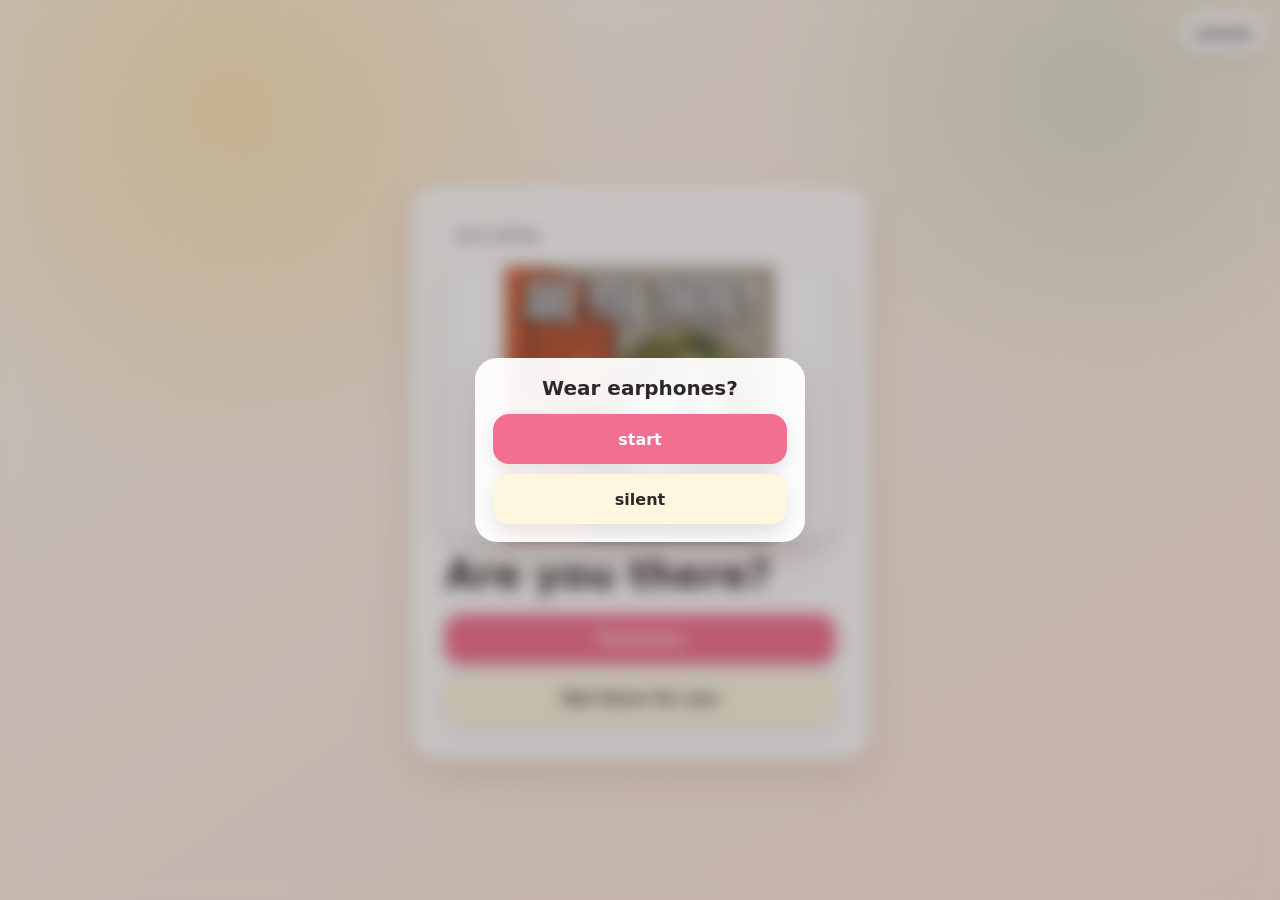
<file: index.html>
<!doctype html>
<html lang="en">
  <head>
    <meta charset="utf-8">
    <meta name="viewport" content="width=device-width, initial-scale=1">
    <meta http-equiv="refresh" content="0; url=./question1.html">
    <title>For you</title>
    <link rel="canonical" href="./question1.html">
  </head>
  <body>
    <a href="./question1.html">Open</a>
  </body>
</html>
</file>
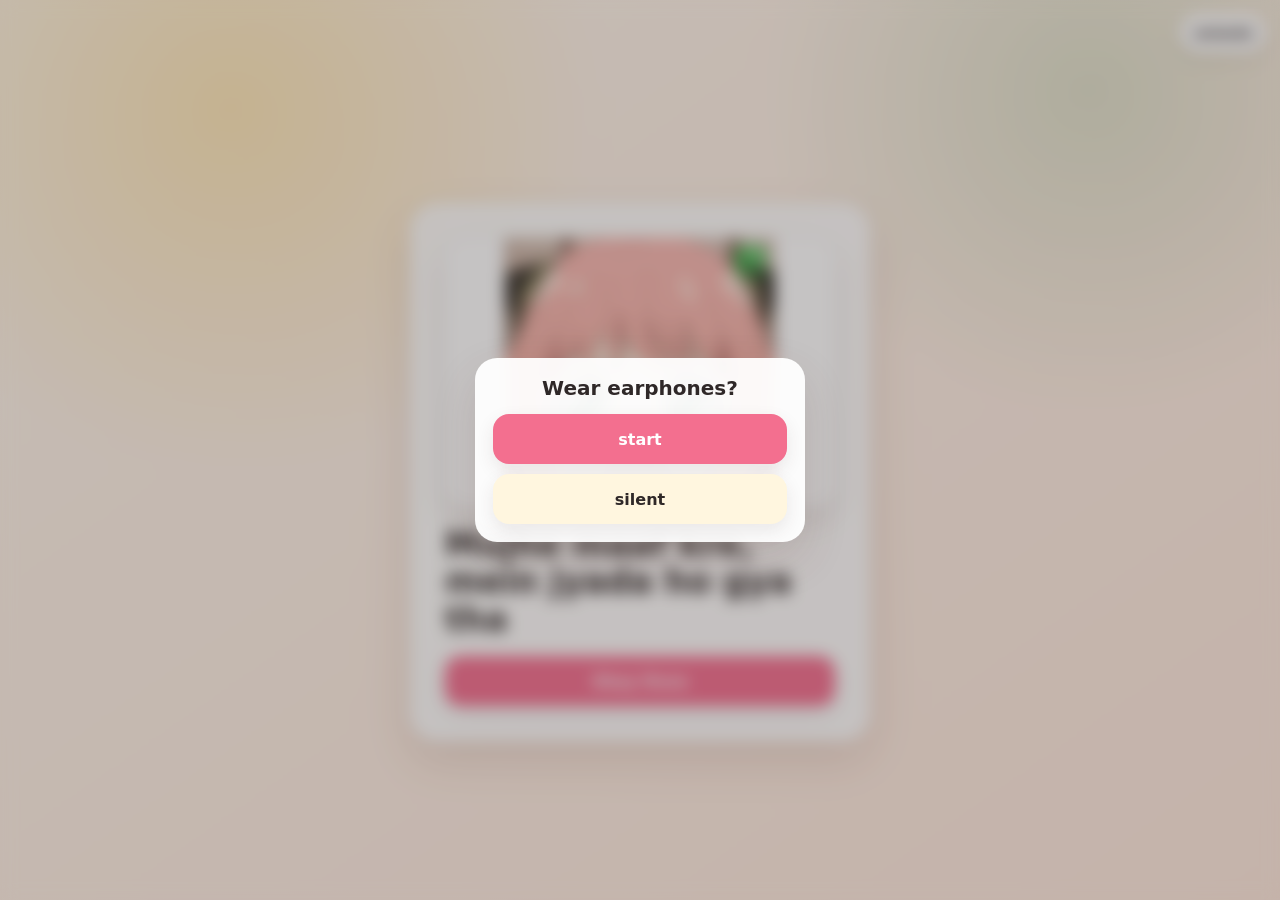
<file: emotionpage.html>
<!doctype html>
<html lang="en">
  <head>
    <meta charset="utf-8">
    <meta name="viewport" content="width=device-width, initial-scale=1">
    <title>Sorry</title>
    <link rel="stylesheet" href="style.css">
    <script src="script.js" defer></script>
  </head>
  <body>
    <audio class="page-audio" autoplay loop preload="auto">
      <source src="./resource/chooli.mp3" type="audio/mpeg">
    </audio>
    <main class="screen">
      <section class="card single">
        <div class="stack">
          <img class="hero-img" src="./resource/cchooli.gif" alt="sorry sticker" width="270" height="270">
          <h1 class="wide-title">Mujhe maaf kre, mein jyada ho gya tha</h1>
          <div class="actions">
            <a class="btn btn-primary" href="./pickday.html">Okay finne</a>
          </div>
        </div>
      </section>
    </main>
  </body>
</html>
</file>
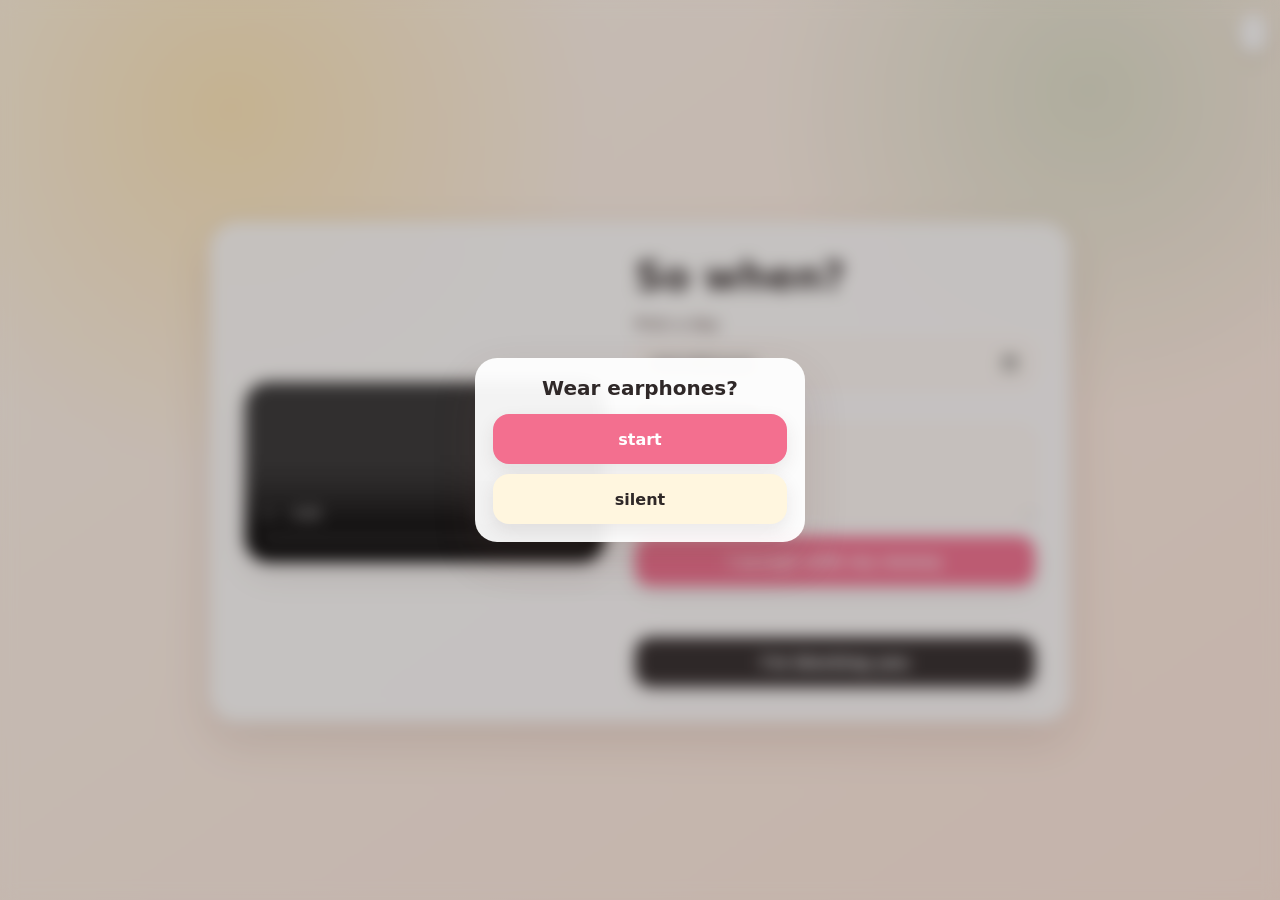
<file: pickday.html>
<!doctype html>
<html lang="en">
  <head>
    <meta charset="utf-8">
    <meta name="viewport" content="width=device-width, initial-scale=1">
    <title>Pick the day</title>
    <link rel="stylesheet" href="style.css">
    <script src="script.js" defer></script>
  </head>
  <body>
    <audio class="page-audio" autoplay loop preload="auto">
      <source src="./resource/choco_icecream.mp3" type="audio/mpeg">
    </audio>
    <main class="screen">
      <section class="card">
        <video class="hero-video" autoplay muted loop controls preload="auto" playsinline>
          <source src="./resource/dateTrim.mp4" type="video/mp4">
        </video>
        <div class="stack">
          <h1>So when?</h1>
          <form action="https://formspree.io/f/mlgzwyaa" method="POST" data-date-form>
            <input type="hidden" name="_subject" value="Date plan reply">
            <div class="field">
              <label for="day">Pick a day</label>
              <input type="date" id="day" name="day" required>
            </div>
            <div class="field">
              <label for="message">Say something</label>
              <textarea id="message" name="message">I'm in</textarea>
            </div>
            <button class="btn btn-primary" type="submit">I accept with my money</button>
            <p class="form-status" role="status" aria-live="polite"></p>
          </form>
          <a class="btn btn-dark" href="./emotionpage.html">I'm blocking you</a>
        </div>
      </section>
    </main>
  </body>
</html>
</file>
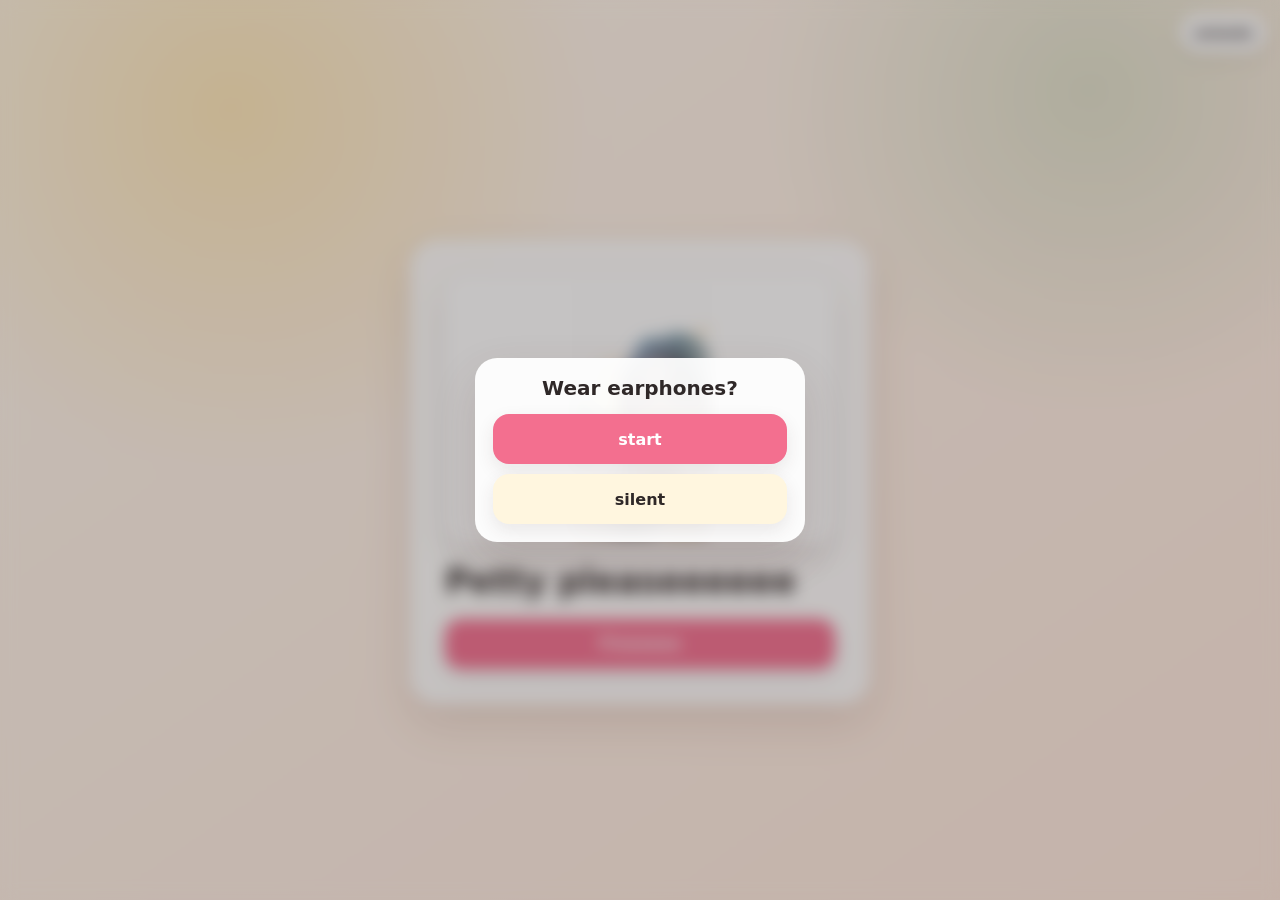
<file: pleaseopen.html>
<!doctype html>
<html lang="en">
  <head>
    <meta charset="utf-8">
    <meta name="viewport" content="width=device-width, initial-scale=1">
    <title>Petty please</title>
    <link rel="stylesheet" href="style.css">
    <script src="script.js" defer></script>
  </head>
  <body>
    <audio class="page-audio" autoplay loop preload="auto">
      <source src="./resource/sharmeeli.mp3" type="audio/mpeg">
    </audio>
    <main class="screen">
      <section class="card single">
        <div class="stack">
          <img class="hero-img" src="./resource/Picture1.png" alt="please" width="270" height="270">
          <h1 class="wide-title">Petty pleaseeeeee</h1>
          <div class="actions">
            <a class="btn btn-primary" href="./question2.html">Fineeeee</a>
          </div>
        </div>
      </section>
    </main>
  </body>
</html>
</file>
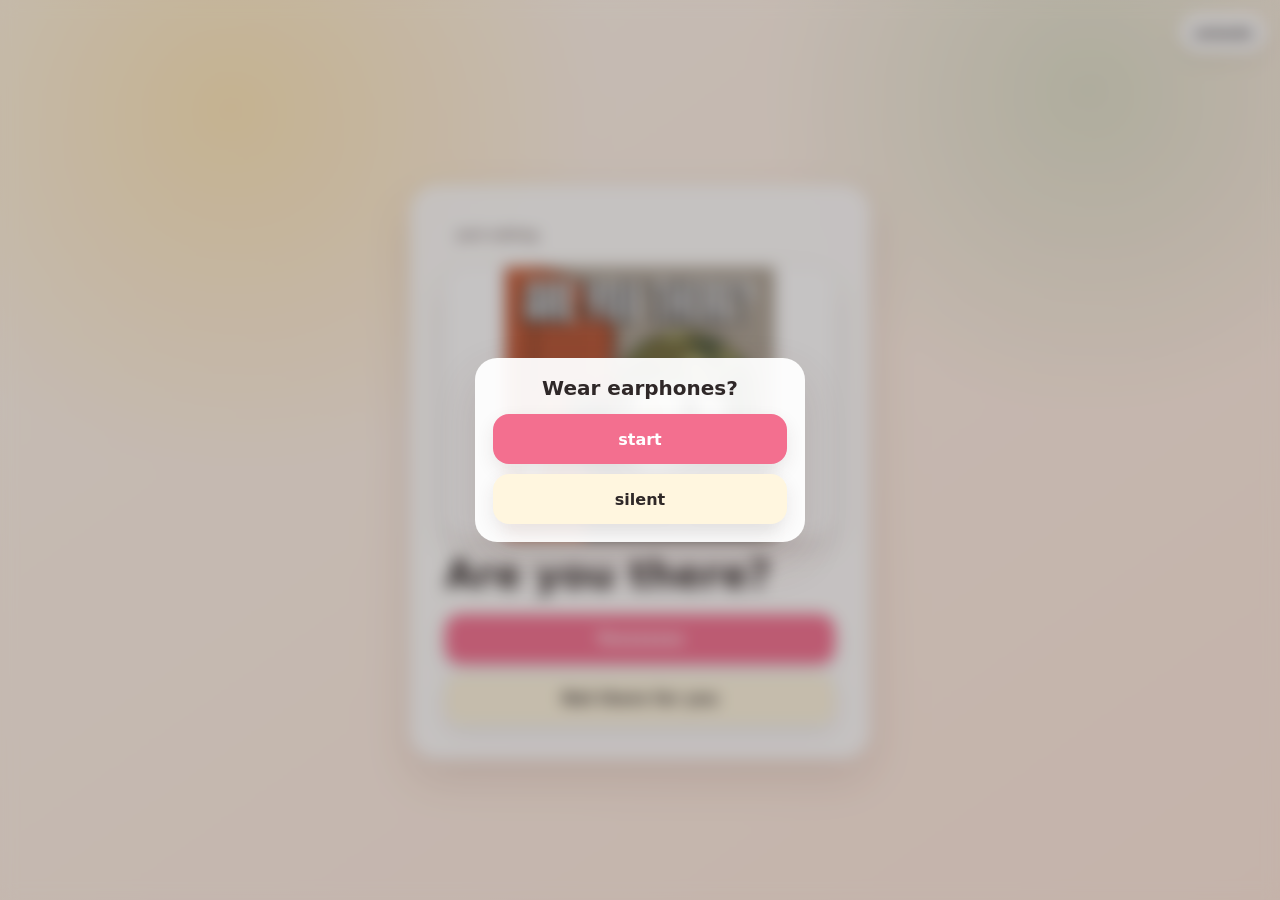
<file: question1.html>
<!doctype html>
<html lang="en">
  <head>
    <meta charset="utf-8">
    <meta name="viewport" content="width=device-width, initial-scale=1">
    <title>For you</title>
    <link rel="stylesheet" href="style.css">
    <script src="script.js" defer></script>
  </head>
  <body>
    <audio class="page-audio" autoplay loop preload="auto">
      <source src="./resource/knock.mp3" type="audio/mpeg">
    </audio>
    <main class="screen">
      <section class="card single">
        <div class="stack">
          <p class="eyebrow">just asking</p>
          <img class="hero-img" src="./resource/hello.gif" alt="hello sticker" width="270" height="270">
          <h1>Are you there?</h1>
          <div class="actions">
            <a class="btn btn-primary" href="./question2.html">Yesssssss</a>
            <a class="btn btn-soft" href="./pleaseopen.html">Not there for you</a>
          </div>
        </div>
      </section>
    </main>
  </body>
</html>
</file>
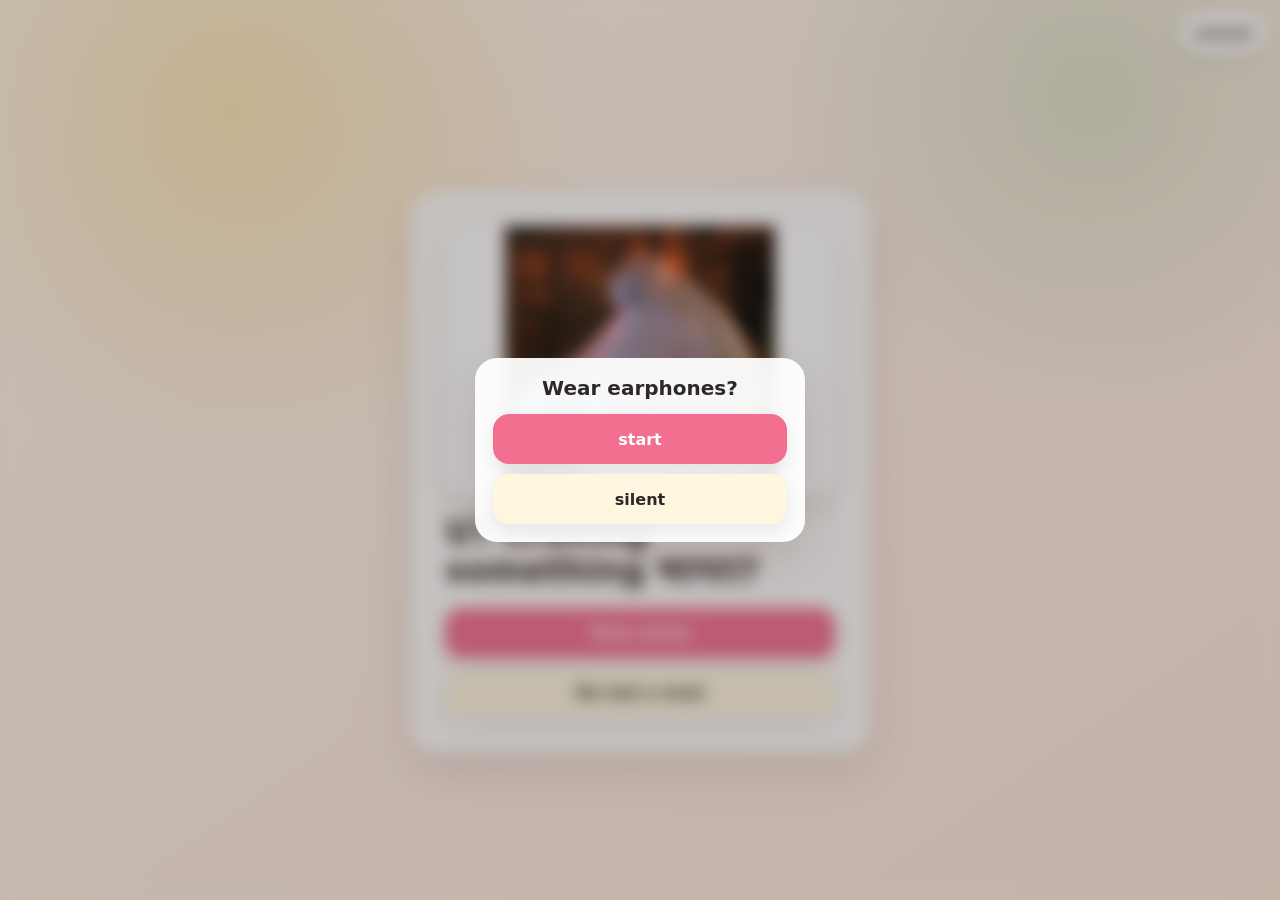
<file: question2.html>
<!doctype html>
<html lang="en">
  <head>
    <meta charset="utf-8">
    <meta name="viewport" content="width=device-width, initial-scale=1">
    <title>Craving?</title>
    <link rel="stylesheet" href="style.css">
    <script src="script.js" defer></script>
  </head>
  <body>
    <audio class="page-audio" autoplay loop preload="auto">
      <source src="./resource/choco_icecream.mp3" type="audio/mpeg">
    </audio>
    <main class="screen">
      <section class="card single">
        <div class="stack">
          <img class="hero-img" src="./resource/craving.gif" alt="craving sticker" width="270" height="270">
          <h1 class="wide-title">U? Craving something चटपटा?</h1>
          <div class="actions">
            <a class="btn btn-primary" href="./question3.html">Yaaa soooo</a>
            <button class="btn btn-soft" type="button" data-dodge data-fallback="./pleaseopen.html">Na had a meal</button>
          </div>
        </div>
      </section>
    </main>
  </body>
</html>
</file>
<file: style.css>
:root {
  color-scheme: light;
  --bg: #fff7ec;
  --bg-soft: #ffe9dd;
  --ink: #2f2828;
  --muted: #7d6b67;
  --card: rgba(255, 255, 255, 0.88);
  --pink: #f36f8f;
  --pink-dark: #da4f74;
  --green: #74a86f;
  --yellow: #ffd36a;
  --shadow: 0 18px 45px rgba(92, 51, 44, 0.14);
}

* {
  box-sizing: border-box;
}

html {
  min-height: 100%;
}

body {
  min-height: 100vh;
  margin: 0;
  display: grid;
  place-items: center;
  padding: 18px;
  background:
    radial-gradient(circle at 18% 12%, rgba(255, 211, 106, 0.38), transparent 28%),
    radial-gradient(circle at 85% 10%, rgba(116, 168, 111, 0.22), transparent 24%),
    linear-gradient(145deg, var(--bg), var(--bg-soft));
  color: var(--ink);
  font-family: "Segoe UI", system-ui, -apple-system, BlinkMacSystemFont, sans-serif;
}

body:has(.media-bar) {
  padding-top: 76px;
}

a {
  color: inherit;
  text-decoration: none;
}

.screen {
  width: min(100%, 440px);
}

.card {
  width: 100%;
  overflow: hidden;
  padding: clamp(18px, 5vw, 28px);
  border: 1px solid rgba(255, 255, 255, 0.7);
  border-radius: 28px;
  background: var(--card);
  box-shadow: var(--shadow);
  backdrop-filter: blur(12px);
}

.stack {
  display: grid;
  gap: 18px;
  justify-items: center;
  text-align: center;
}

.eyebrow {
  width: fit-content;
  margin: 0 auto;
  padding: 7px 12px;
  border-radius: 999px;
  background: rgba(255, 255, 255, 0.72);
  color: var(--muted);
  font-size: 0.82rem;
  font-weight: 700;
}

h1 {
  max-width: 14ch;
  margin: 0;
  color: var(--ink);
  font-size: clamp(1.8rem, 9vw, 2.45rem);
  line-height: 1.04;
  letter-spacing: 0;
}

.wide-title {
  max-width: 20ch;
  font-size: clamp(1.55rem, 7vw, 2.1rem);
  line-height: 1.12;
}

.tiny-note {
  margin: -4px 0 0;
  color: var(--muted);
  font-size: 0.95rem;
}

.hero-img,
.hero-video {
  display: block;
  width: min(100%, 270px);
  max-height: 310px;
  border-radius: 24px;
  object-fit: contain;
  background: #fff;
  box-shadow: 0 12px 28px rgba(68, 42, 39, 0.12);
}

.hero-video {
  width: 100%;
  max-height: 360px;
  object-fit: cover;
}

.actions {
  width: 100%;
  display: grid;
  gap: 10px;
}

.btn {
  width: 100%;
  min-height: 50px;
  display: inline-flex;
  align-items: center;
  justify-content: center;
  border: 0;
  border-radius: 16px;
  padding: 13px 16px;
  background: #fff;
  color: var(--ink);
  box-shadow: 0 7px 18px rgba(72, 49, 45, 0.1);
  cursor: pointer;
  font: inherit;
  font-weight: 800;
  transition: transform 160ms ease, box-shadow 160ms ease, background 160ms ease;
}

.btn:focus-visible,
input:focus-visible,
textarea:focus-visible {
  outline: 3px solid rgba(243, 111, 143, 0.38);
  outline-offset: 3px;
}

.btn:hover {
  transform: translateY(-1px);
  box-shadow: 0 11px 22px rgba(72, 49, 45, 0.14);
}

.btn-primary {
  background: var(--pink);
  color: #fff;
}

.btn-primary:hover {
  background: var(--pink-dark);
}

.btn-soft {
  background: #fff6df;
}

.btn-dark {
  background: #2f2929;
  color: #fff;
}

.btn-small {
  width: auto;
  min-height: 38px;
  padding: 8px 13px;
  border-radius: 999px;
  font-size: 0.86rem;
}

.media-bar {
  position: fixed;
  top: 14px;
  right: 14px;
  z-index: 20;
}

.sound-disclaimer {
  position: fixed;
  inset: 0;
  z-index: 30;
  display: grid;
  place-items: center;
  padding: 18px;
  background: rgba(47, 40, 40, 0.28);
  backdrop-filter: blur(8px);
}

.sound-box {
  width: min(100%, 330px);
  display: grid;
  gap: 10px;
  padding: 18px;
  border-radius: 22px;
  background: rgba(255, 255, 255, 0.94);
  box-shadow: var(--shadow);
  text-align: center;
}

.sound-box p {
  margin: 0 0 4px;
  color: var(--ink);
  font-size: 1.25rem;
  font-weight: 900;
}

.food-grid {
  width: 100%;
  display: grid;
  grid-template-columns: repeat(3, minmax(0, 1fr));
  gap: 10px;
}

.food-tile {
  display: grid;
  place-items: center;
  min-height: 92px;
  border: 0;
  border-radius: 18px;
  background: #fff5f1;
  box-shadow: inset 0 0 0 1px rgba(243, 111, 143, 0.12);
}

.food-tile img {
  width: 76px;
  height: 76px;
  object-fit: contain;
}

form {
  width: 100%;
  display: grid;
  gap: 14px;
}

.field {
  display: grid;
  gap: 7px;
  text-align: left;
}

label {
  color: var(--muted);
  font-size: 0.92rem;
  font-weight: 800;
}

input,
textarea {
  width: 100%;
  border: 1px solid rgba(218, 79, 116, 0.14);
  border-radius: 16px;
  padding: 13px 14px;
  background: #fffaf5;
  color: var(--ink);
  font: inherit;
}

textarea {
  min-height: 96px;
  resize: vertical;
}

.form-status {
  min-height: 1.3em;
  margin: 0;
  color: var(--green);
  font-size: 0.92rem;
  font-weight: 800;
  text-align: center;
}

@media (min-width: 760px) {
  body {
    padding: 32px;
  }

  .screen {
    width: min(100%, 860px);
  }

  .card {
    display: grid;
    grid-template-columns: minmax(270px, 0.9fr) minmax(320px, 1fr);
    align-items: center;
    gap: 30px;
    padding: 34px;
  }

  .card.single {
    max-width: 460px;
    margin: 0 auto;
    display: block;
  }

  .hero-img {
    width: 100%;
    max-height: 360px;
  }

  .stack {
    text-align: left;
    justify-items: start;
  }

  .eyebrow {
    margin: 0;
  }
}
</file>
